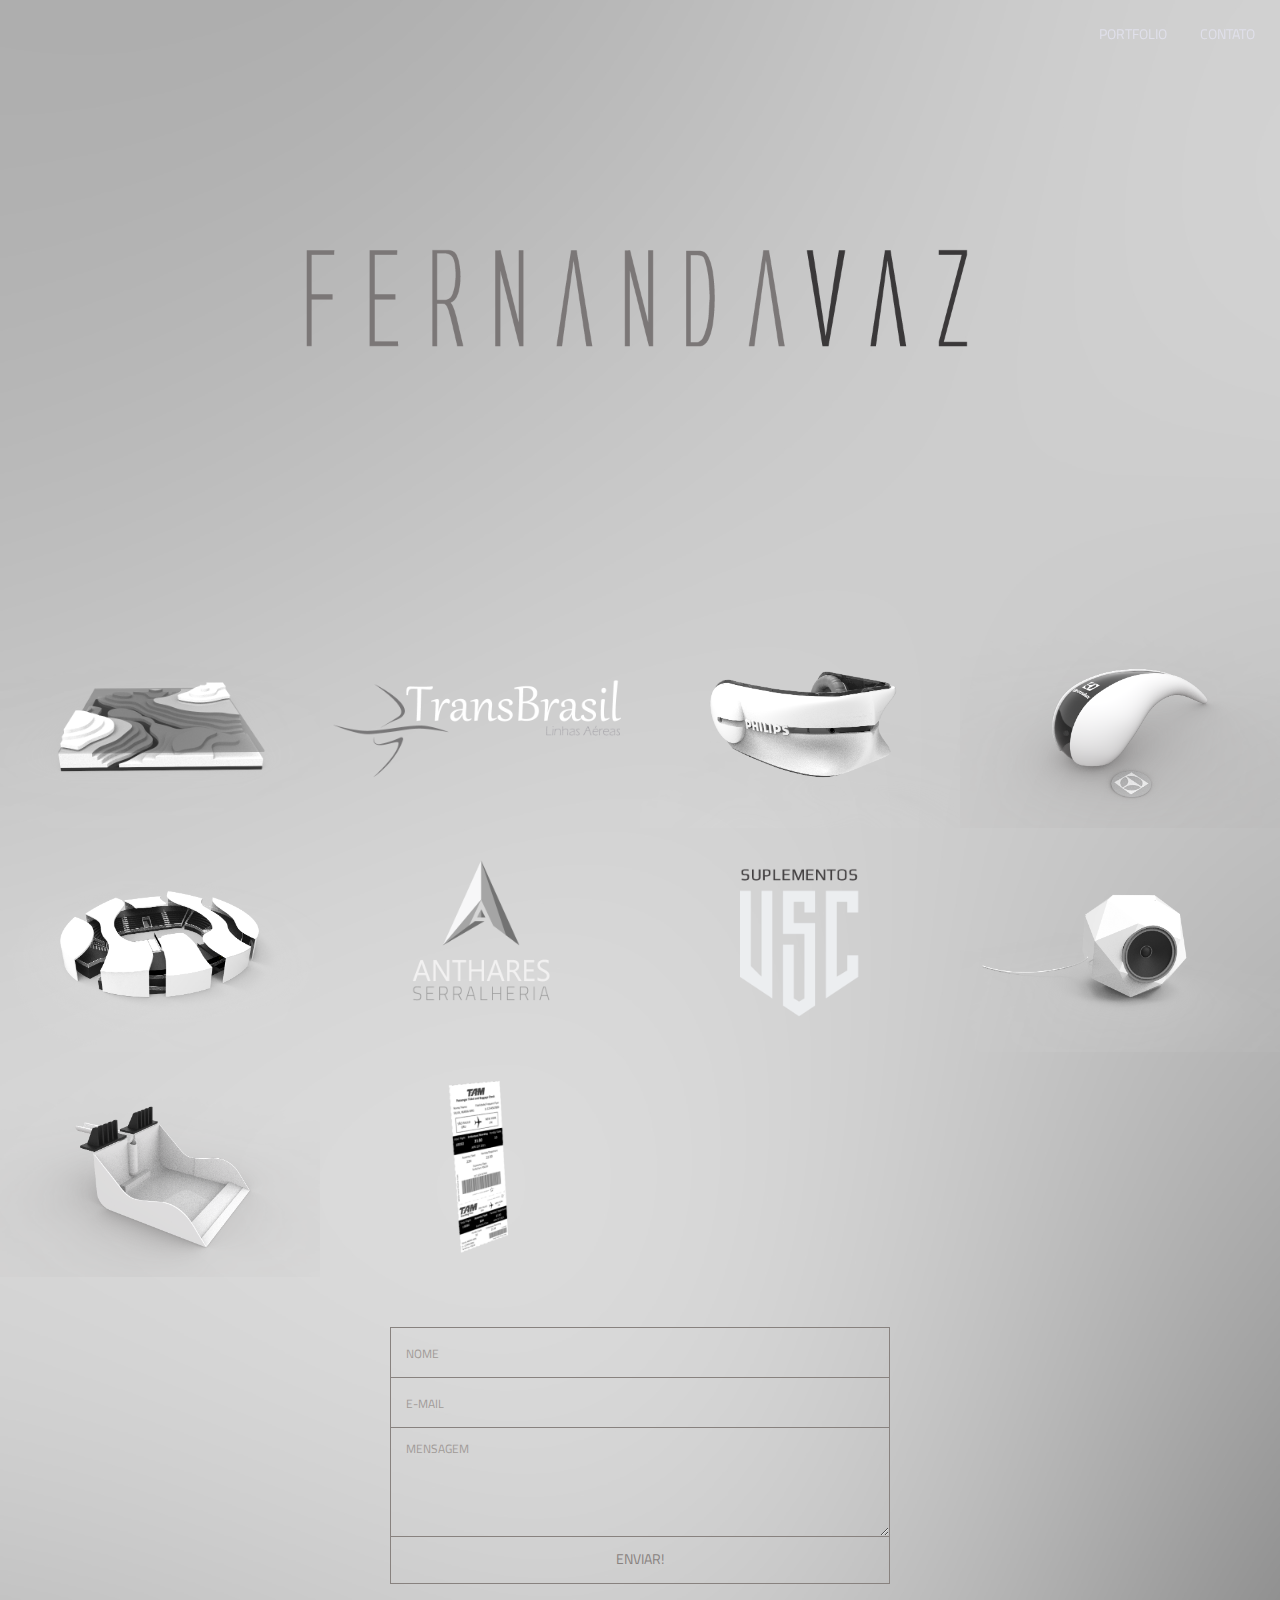
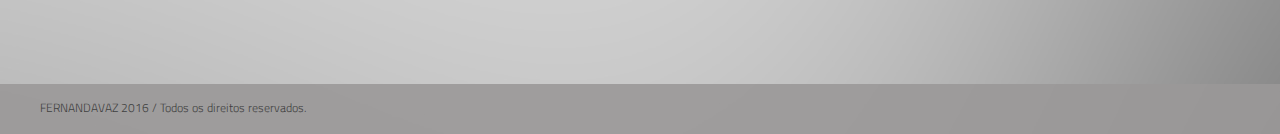
<file: a_b/index-a.html>
<!DOCTYPE html>
<html>
<head>
    <meta charset="UTF-8" />
    <meta name="viewport" content="width=device-width, initial-scale=1, user-scalable=no" />
    <link rel="stylesheet" type="text/css" href="../stylesheets/philips.css">
    <link rel="stylesheet" href="http://maxcdn.bootstrapcdn.com/bootstrap/3.3.7/css/bootstrap.min.css">
    <script src="https://ajax.googleapis.com/ajax/libs/jquery/1.12.4/jquery.min.js"></script>
    <script src="http://maxcdn.bootstrapcdn.com/bootstrap/3.3.7/js/bootstrap.min.js"></script>

    <link rel="stylesheet" type="text/css" href="style.css">
    <link href='https://fonts.googleapis.com/css?family=Titillium+Web:400,600,400italic,300italic,300,200italic,200' rel='stylesheet' type='text/css'>
    <link rel="shortcut icon" href="../img/iconefundoclaro.png" >
    <title> Fernada Vaz </title>
</head>

<body>

<!--SEÇÕES-->
<section class="container-fluid">

    <div class="row">
        <div class="col-xs-12">
            <header class="header">
                <nav id="menuprincipal">
                    <a class="hover" href="#portfolio"> PORTFOLIO </a>
                    <a class="hover" href="#contato"> CONTATO </a>
                </nav>
            </header>
        </div>
    </div>

    <!--INICIO-->

    <div class="row">
        <section id="inicio">
            <img class="imagem" src="../img/marca.png">
        </section>
    </div>

    <!--PORTFOLIO-->

    <section id="portfolio">
    <!--Linha1-->
    <div class="row">
        <div class="col-sm-3">
          <a data-toggle="modal" data-target="#modal1" href="#">
          <img src="../img/projetos/superficie/0.png" class="img-responsive"></a>

              <!-- Modal -->
            <div class="container">
            <div class="modal fade" id="modal1" role="dialog">
              <div class="modal-dialog modal-lg">
                <!-- Modal content-->
                <div class="modal-content">
                  <button type="button" class="close" data-dismiss="modal">&times;</button>

                  <div class="modal-header">
                    <div class="row">
                        <div class="col-md-6">
                            <img src="../img/projetos/superficie/b.png" class="img-responsive">
                        </div>
                        <div class="col-md-4 ">
                            <img src="../img/projetos/superficie/a.jpg" class="img-responsive">
                        </div>
                        <div class="col-md-6">
                            <img src="../img/projetos/superficie/6.png" class="img-responsive">
                        </div>
                    </div><!--rox-->
                  </div><!--modal-header-->

                  <div class="modal-body">
                    <div class="col-sm-3">
                      <img src="../img/projetos/superficie/0.png" class="img-responsive">
                    </div> <!--col-sm-3-->
                    <div class="descricao">
                      <h1> SUPERFÍCIE PARAMÉTRICA </h1>
                      <h2> Superfície materializada a partir da frequência dos batimentos cardíacos do indivíduo ao ouvir uma determinada música.  </h2>
                      <h3> Softwares utilizados:</h3>
                      <h4> Rhino3D, Grasshopper e Keyshot. </h4>
                    </div> <!--descricao-->
                  </div><!--modal-body-->

                </div><!--modal-content-->
              </div><!--modal-dialog-->
            </div><!--modal-fade-->
          </div><!--container-->
        </div><!--row-->



        <div class="col-sm-3 ">
            <img src="../img/projetos/transbrasil/0.png" class="img-responsive">
       </div>
        <div class="col-sm-3 ">
            <img src="../img/projetos/philips/0.png" class="img-responsive">
        </div>
        <div class="col-sm-3">
            <img src="../img/projetos/electrolux/0.png" class="img-responsive">
        </div>
    </div>

    <!--Linha2-->
    <div class="row">
        <div class="col-sm-3">
            <img src="../img/projetos/arenabb/0.png" class="img-responsive">
        </div>
        <div class="col-sm-3 ">
            <img src="../img/projetos/serralheria/0.png" class="img-responsive">
        </div>
        <div class="col-sm-3 ">
            <img src="../img/projetos/vsc/0.png" class="img-responsive">
        </div>
        <div class="col-sm-3">
            <img src="../img/projetos/caixa/0.png" class="img-responsive">
        </div>
    </div>

    <!--Linha3-->
    <div class="row">
        <div class="col-sm-3">
            <img src="../img/projetos/pa/0.png" class="img-responsive">
        </div>
        <div class="col-sm-3 ">
            <img src="../img/projetos/tam/01.png" class="img-responsive">
        </div>
    </div>
  </section>


    <div id="contato" class="row">
        <form id="form" class="topBefore" action="https://formspree.io/fernandasvo@hotmail.com" method="post">
            <div class="form-group">
                <input id="name" type="text" placeholder="NOME" name="fullname" >
            </div>
            <div class="form-group">
                <input id="email" type="text" placeholder="E-MAIL" name="email">
            </div>
            <div class="form-group">
              <textarea id="message" placeholder="MENSAGEM"></textarea>
            </div>
            <input id="submit" type="submit" value="ENVIAR!">
        </form>
    </div>

    <div class="row">
        <footer>
            <section class=direitos> FERNANDAVAZ 2016 / Todos os direitos reservados. </section>
        </footer>
    </div>
    <!--Fim  de GRID DE PROJETOS-->

</section><!--portfolio-->

</body>
</html>
</file>
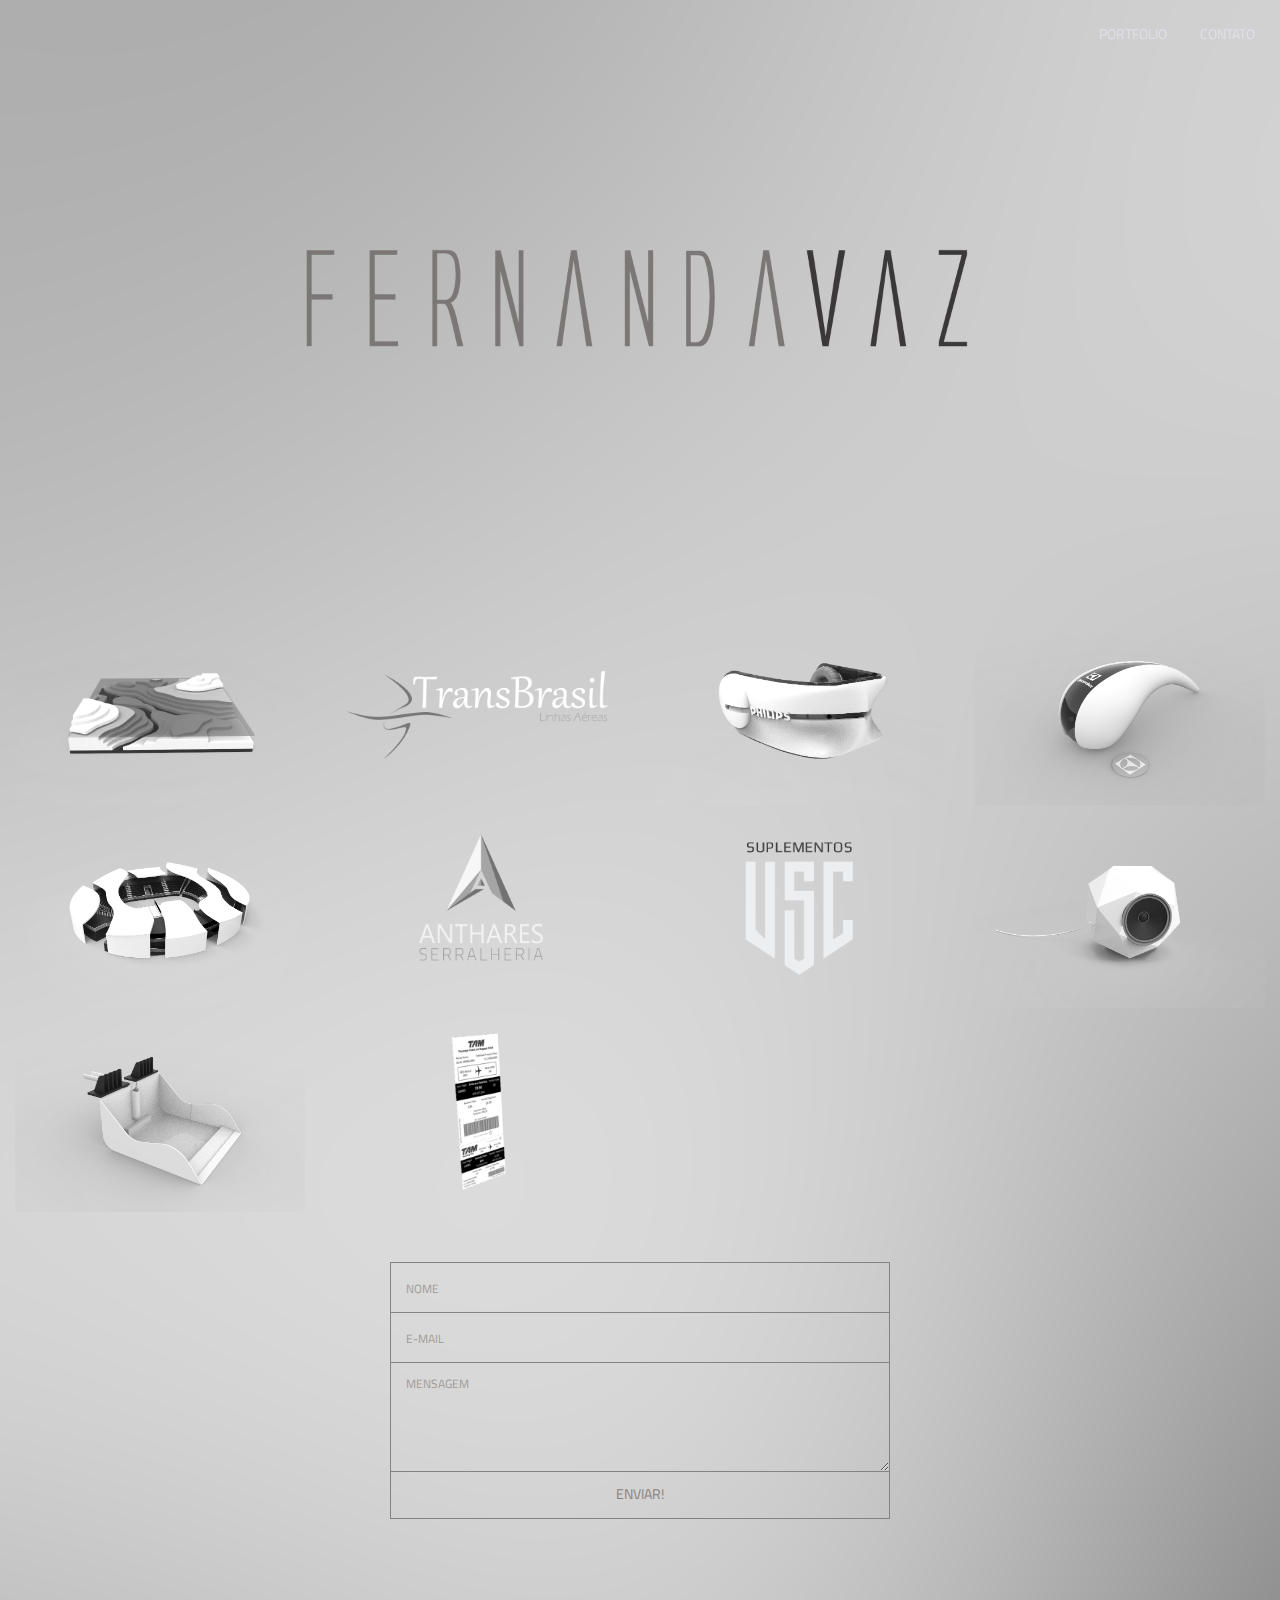
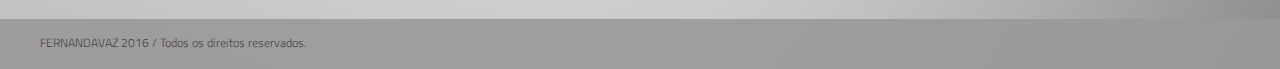
<file: a_b/index-b.html>
<!DOCTYPE html>
<html>
<head>
    <meta charset="UTF-8" />
    <meta name="viewport" content="width=device-width, initial-scale=1, user-scalable=no" />
    <link rel="stylesheet" type="text/css" href="../stylesheets/philips.css">
    <link rel="stylesheet" href="http://maxcdn.bootstrapcdn.com/bootstrap/3.3.7/css/bootstrap.min.css">
    <script src="https://ajax.googleapis.com/ajax/libs/jquery/1.12.4/jquery.min.js"></script>
    <script src="http://maxcdn.bootstrapcdn.com/bootstrap/3.3.7/js/bootstrap.min.js"></script>

    <link rel="stylesheet" type="text/css" href="style-b.css">
    <link href='https://fonts.googleapis.com/css?family=Titillium+Web:400,600,400italic,300italic,300,200italic,200' rel='stylesheet' type='text/css'>
    <link rel="shortcut icon" href="../img/iconefundoclaro.png" >
    <title> Fernada Vaz </title>
</head>

<body>

<!--SEÇÕES-->
<section class="container-fluid">

    <div class="row">
        <div class="col-xs-12">
            <header class="header">
                <nav id="menuprincipal">
                    <a class="hover" href="#portfolio"> PORTFOLIO </a>
                    <a class="hover" href="#contato"> CONTATO </a>
                </nav>
            </header>
        </div>
    </div>

    <!--INICIO-->

    <div class="row">
        <section id="inicio">
            <img class="img-responsive" src="../img/marca.png">
        </section>
    </div>

    <!--PORTFOLIO-->

    <section id="portfolio">
        <!--Linha1-->
        <div class="row">
            <div class="col-sm-3">
                <a data-toggle="modal" data-target="#modal1" href="#">
                    <img src="../img/projetos/superficie/0.png" class="img-responsive superficie">
                </a>
                <div class="container">

                    <!-- Modal -->
                    <div class="modal fade" id="modal1" role="dialog">
                        <div class="modal-dialog modal-lg">
                            <!-- Modal content-->
                            <div class="modal-content">
                                <div class="modal-header">
                                    <button type="button" class="close" data-dismiss="modal">&times;</button>
                                    <div class="row">
                                        <div class="col-md-4">
                                            <img src="../img/projetos/superficie/b.png" class="img-responsive">
                                        </div>
                                        <div class="col-md-4 ">
                                            <img src="../img/projetos/superficie/a.jpg" class="img-responsive">
                                        </div>
                                        <div class="col-md-4 ">
                                            <img src="../img/projetos/superficie/6.png" class="img-responsive">
                                        </div>
                                    </div>
                                </div>
                                <div class="modal-body">
                                    <div class="col-sm-4">
                                        <img src="../img/projetos/superficie/0.png" class="img-responsive">
                                    </div>
                                    <h1> SUPERFÍCIE PARAMÉTRICA </h1>
                                    <h2> Superfície materializada a partir da frequência dos batimentos cardíacos do indivíduo ao ouvir uma determinada música.  </h2>
                                    <h3> Softwares utilizados:</h3>
                                    <h4> Rhino3D, Grasshopper e Keyshot. </h4>
                                </div>
                            </div>
                        </div>
                    </div>

                </div>
            </div>



            <div class="col-sm-3 ">
                <img src="../img/projetos/transbrasil/0.png" class="img-responsive transbrasil">
            </div>
            <div class="col-sm-3 ">
                <img src="../img/projetos/philips/0.png" class="img-responsive philips">
            </div>
            <div class="col-sm-3">
                <img src="../img/projetos/electrolux/0.png" class="img-responsive electrolux">
            </div>
        </div>

        <!--Linha2-->
        <div class="row">
            <div class="col-sm-3">
                <img src="../img/projetos/arenabb/0.png" class="img-responsive arena">
            </div>
            <div class="col-sm-3 ">
                <img src="../img/projetos/serralheria/0.png" class="img-responsive serralheria">
            </div>
            <div class="col-sm-3 ">
                <img src="../img/projetos/vsc/0.png" class="img-responsive vsc">
            </div>
            <div class="col-sm-3">
                <img src="../img/projetos/caixa/0.png" class="img-responsive caixa">
            </div>
        </div>

        <!--Linha3-->
        <div class="row">
            <div class="col-sm-3">
                <img src="../img/projetos/pa/0.png" class="img-responsive pa">
            </div>
            <div class="col-sm-3 ">
                <img src="../img/projetos/tam/01.png" class="img-responsive tam">
            </div>
        </div>
    </section>


    <div id="contato" class="row">
        <form id="form" class="topBefore" action="https://formspree.io/fernandasvo@hotmail.com" method="post">
            <div class="form-group">
                <input id="name" type="text" placeholder="NOME" name="name" >
            </div>
            <div class="form-group">
                <input id="email" type="text" placeholder="E-MAIL" name="email">
            </div>
            <div class="form-group">
                <textarea id="message" placeholder="MENSAGEM" name="message"></textarea>
            </div>
            <input id="submit" type="submit" value="ENVIAR!">
        </form>
    </div>

    <div class="row">
        <footer>
            <section class=direitos> FERNANDAVAZ 2016 / Todos os direitos reservados. </section>
        </footer>
    </div>
    <!--Fim  de GRID DE PROJETOS-->
    <!--Fim  de PORTFOLIO-->
</section>

</body>
</html>
</file>
<file: stylesheets/philips.css>
.philips-sprite {
    background-image: url(../img/projetos/philips/philips-spritesheet.png) ;
    background-repeat: no-repeat;
    background-position: 50% 50%;
    display: block;
}

.philips-sprite-0 {
    width: 1024px;
    height: 719px;
    background-position: 0 0;
}

.philips-sprite-1 {
    width: 1024px;
    height: 719px;
    background-position: -1024px 0;
}
</file>
<file: a_b/style.css>
/* CSS Reset Starts*/

/* http://meyerweb.com/eric/tools/css/reset/
   v2.0 | 20110126
   License: none (public domain)
*/

html, body, div, span, applet, object, iframe,
h1, h2, h3, h4, h5, h6, p, blockquote, pre,
a, abbr, acronym, address, big, cite, code,
del, dfn, em, img, ins, kbd, q, s, samp,
small, strike, strong, sub, sup, tt, var,
b, u, i, center,
dl, dt, dd, ol, ul, li,
fieldset, form, label, legend,
table, caption, tbody, tfoot, thead, tr, th, td,
article, aside, canvas, details, embed,
figure, figcaption, footer, header, hgroup,
menu, nav, output, ruby, section, summary,
time, mark, audio, video {
	margin: 0;
	padding: 0;
	border: 0;
	font-size: 100%;
	font: inherit;
	vertical-align: baseline;
}
/* HTML5 display-role reset for older browsers */
article, aside, details, figcaption, figure,
footer, header, hgroup, menu, nav, section {
	display: block;
}
body {
	line-height: 1;
}
ol, ul {
	list-style: none;
}
blockquote, q {
	quotes: none;
}
blockquote:before, blockquote:after,
q:before, q:after {
	content: '';
	content: none;
}
table {
	border-collapse: collapse;
	border-spacing: 0;
}

/* CSS Reset Ends*/

/*STYLE PAGE*/

body {
  font-family: 'Titillium Web', 'Century Gothic', sans-serif;
  margin: 0;
	background: url(../img/portfolio.jpg) repeat;
	}

/*NAVBAR*/

.header {
    position: fixed;
  justify-content: space-between;
	z-index: 3;
  height: 60px;
  width: 100%;
	/*box-shadow: 0px 0px 5px 0px rgba(0,0,0,0.4);*/
}

.header img {
  margin-left: 34px;
  margin-top: 12px;
  margin-bottom: 0;
  height: 35px;

}

.header nav {
    display: table;
    float: right;
    margin-right: 40px;
    margin-top: 25px;

}

.header nav a {
  color: #e0e0eb;
  font-size: 14px;
  font-weight: 400;
  text-decoration: none;
  margin-left: 30px;
}

.page {
	font-weight: 600;
	 	color: rgba(63, 63, 63, 0.6);
}

.hover:hover {
 	color: rgba(63, 63, 63, 0.9);
}

/*INICIO*/


.imagem {
  width: 100%;
}

/*SEÇÕES*/

#secoes {
  display: flex;
  flex-direction: column;
  position: relative;
}

.secao {
	/*box-shadow: 0px 0px 5px 0px rgba(0,0,0,0.4);*/
  padding: 38px;
}


/*PORTFOLIO*/

#menuportfolio {
	display: flex;
	flex-direction: row;
	flex-wrap: nowrap;
	justify-content: flex-end;
	right: 40px;
}


nav a {
  color: rgb(63, 63, 63);
  font-size: 12px;
  font-weight: 400;
  text-decoration: none;
  margin-left: 30px;
}

nav a:hover {
 	color: rgb(63, 63, 63);
	font-weight: 600;
}

  /* GRID*/

.gridprojetos {
  display: flex;
  flex-wrap: wrap;
  width: 90%;
}

.img-box {
  width: 25%;
  min-width: 250px;
  margin: 0;


}

.img-box img{
  width: 100%;

}

.img-box img.img-hover {
  display: none;

}
.img-box:hover img.img-default {
  display: none;


}
.img-box:hover img.img-hover {
  display: inherit;


}

/*POP UP*/

.modal-lg {
  width: 95%;
	height: 92%;
  position: relative;
  transition: all 5s ease-in-out;
}

.close {
	z-index: 3;
}
.close:hover {
  color: black;
}



/*PROJECT IMAGES*/

.projectimgs {
	width: 100%;
	max-height: 420px;
	box-shadow: 0px 0px 5px 0px rgba(0,0,0,0.4);
	display: flex;
	flex-direction: row;
	overflow: auto;

}

.carroussel {
	max-height: 420px;
}

/*PROJECT INFOS*/

.modal-header {
	padding: 0;
	margin: 0;
	border: 0;
	overflow: auto;
}

.col-md-4{
	padding: 0;
}
/*DESCRIÇÃO*/

.col-sm-3 {
	padding: 0;
}


.modal-body {
 margin: 0;
 padding: 0;
}

.descricao {
	margin: 30px;
}

h1 {
	font-size: 1.3em;
	font-weight: bold;
	margin-bottom: 0.4em;
}


h2 {
	font-size: 1.03em;
	line-height: 1.2em;
}

h3 {
	font-size: 1em;
	font-weight: bold;
	margin-top: 1em;
	margin-bottom: 0.3em;
	color: rgb(62, 62, 62);
}

h4 {
	font-size: 0.8em;
	color: rgb(62, 62, 62);
}

/*SCROLL BAR*/

::-webkit-scrollbar-track {
    background-color: #e8e8e8;

}
::-webkit-scrollbar {
    width: 0px;
    background: black;
}
::-webkit-scrollbar-thumb {
    background: #949494;

}

/*CONTATO*/

input::-webkit-input-placeholder, textarea::-webkit-input-placeholder {
  color: #a09a97;
  font-size: 0.875em;
}

input:focus::-webkit-input-placeholder, textarea:focus::-webkit-input-placeholder {
  color: #bbb5af;
}

input::-moz-placeholder, textarea::-moz-placeholder {
  color: #a09a97;
  font-size: 0.875em;
}

input:focus::-moz-placeholder, textarea:focus::-moz-placeholder {
  color: #bbb5af;
}

input::placeholder, textarea::placeholder {
  color: #a09a97;
  font-size: 0.875em;
}

input:focus::placeholder, textarea::focus:placeholder {
  color: #bbb5af;
}

input::-ms-placeholder, textarea::-ms-placeholder {
  color: #a09a97;
  font-size: 0.875em;
}

input:focus::-ms-placeholder, textarea:focus::-ms-placeholder {
  color: #bbb5af;
}

/* on hover placeholder */

input:hover::-webkit-input-placeholder, textarea:hover::-webkit-input-placeholder {
  color: #e2dedb;
  font-size: 0.875em;
}

input:hover:focus::-webkit-input-placeholder, textarea:hover:focus::-webkit-input-placeholder {
  color: #cbc6c1;
}

input:hover::-moz-placeholder, textarea:hover::-moz-placeholder {
  color: #e2dedb;
  font-size: 0.875em;
}

input:hover:focus::-moz-placeholder, textarea:hover:focus::-moz-placeholder {
  color: #cbc6c1;
}

input:hover::placeholder, textarea:hover::placeholder {
  color: #e2dedb;
  font-size: 0.875em;
}

input:hover:focus::placeholder, textarea:hover:focus::placeholder {
  color: #cbc6c1;
}

input:hover::placeholder, textarea:hover::placeholder {
  color: #e2dedb;
  font-size: 0.875em;
}

input:hover:focus::-ms-placeholder, textarea:hover::focus:-ms-placeholder {
  color: #cbc6c1;
}

#form {
  position: relative;
  width: 500px;
  margin: 50px auto 100px auto;
}

input {
  font-family: 'Titillium Web', sans-serif;
  font-size: 0.875em;
  width: 100%;
  height: 50px;
  padding: 0px 15px 0px 15px;

  background: transparent;
  outline: none;
  color: #88827f;

  border: solid 1px #88827f;
  border-bottom: none;

  transition: all 0.3s ease-in-out;
  -webkit-transition: all 0.3s ease-in-out;
  -moz-transition: all 0.3s ease-in-out;
  -ms-transition: all 0.3s ease-in-out;
}

input:hover {
  background: #88827f;
  color: #e2dedb;
}

textarea {
  width: 100%;
  height: 110px;
  max-height: 110px;
  padding: 15px;

  background: transparent;
  outline: none;

  color: #88827f;
  font-family: 'Titillium Web', sans-serif;
  font-size: 0.875em;

  border: solid 1px #88827f;

  transition: all 0.3s ease-in-out;
  -webkit-transition: all 0.3s ease-in-out;
  -moz-transition: all 0.3s ease-in-out;
  -ms-transition: all 0.3s ease-in-out;
}

textarea:hover {
  background: #88827f;
  color: #e2dedb;
}

#submit {
  width: 100%;

  padding: 0;
  margin: -5px 0px 0px 0px;

  font-family: 'Titillium Web', sans-serif;
  font-size: 0.875em;
  color: #88827f;

  outline:none;
  cursor: pointer;

  border: solid 1px #88827f;
  border-top: none;
}

#submit:hover {
  color: #e2dedb;
}

/*FOOTER*/

footer {
	background-color: rgba(154, 152, 152, 0.9);
  bottom: 0;
  width: 100%;
  height: 50px;

}

.direitos {
  font-weight: 300;
  color:rgb(63, 63, 63);
  display: inline-block;;
  margin: 18px;
  font-size: 12px;
	margin-left: 40px;

}


.form-group{
    margin-bottom: 0px;
}
</file>
<file: a_b/style-b.css>
/* CSS Reset Starts*/

/* http://meyerweb.com/eric/tools/css/reset/
   v2.0 | 20110126
   License: none (public domain)
*/

html, body, div, span, applet, object, iframe,
h1, h2, h3, h4, h5, h6, p, blockquote, pre,
a, abbr, acronym, address, big, cite, code,
del, dfn, em, img, ins, kbd, q, s, samp,
small, strike, strong, sub, sup, tt, var,
b, u, i, center,
dl, dt, dd, ol, ul, li,
fieldset, form, label, legend,
table, caption, tbody, tfoot, thead, tr, th, td,
article, aside, canvas, details, embed,
figure, figcaption, footer, header, hgroup,
menu, nav, output, ruby, section, summary,
time, mark, audio, video {
    margin: 0;
    padding: 0;
    border: 0;
    font-size: 100%;
    font: inherit;
    vertical-align: baseline;
}
/* HTML5 display-role reset for older browsers */
article, aside, details, figcaption, figure,
footer, header, hgroup, menu, nav, section {
    display: block;
}
body {
    line-height: 1;
}
ol, ul {
    list-style: none;
}
blockquote, q {
    quotes: none;
}
blockquote:before, blockquote:after,
q:before, q:after {
    content: none;
}
table {
    border-collapse: collapse;
    border-spacing: 0;
}

/* CSS Reset Ends*/

/*STYLE PAGE*/

body {
    font-family: 'Titillium Web', 'Century Gothic', sans-serif;
    margin: 0;
    background: url(../img/portfolio.jpg) repeat;
}

/*NAVBAR*/

.header {
    position: fixed;
    justify-content: space-between;
    z-index: 3;
    height: 60px;
    width: 100%;
    /*box-shadow: 0px 0px 5px 0px rgba(0,0,0,0.4);*/
}

.header img {
    margin-left: 34px;
    margin-top: 12px;
    margin-bottom: 0;
    height: 35px;

}

.header nav {
    display: table;
    float: right;
    margin-right: 40px;
    margin-top: 25px;

}

.header nav a {
    color: #e0e0eb;
    font-size: 14px;
    font-weight: 400;
    text-decoration: none;
    margin-left: 30px;
}

.page {
    font-weight: 600;
    color: rgba(63, 63, 63, 0.6);
}

.hover:hover {
    color: rgba(63, 63, 63, 0.9);
}

/*INICIO*/


.imagem {
    width: 100%;
}

/*SEÇÕES*/

#secoes {
    display: flex;
    flex-direction: column;
    position: relative;
}

.secao {
    /*box-shadow: 0px 0px 5px 0px rgba(0,0,0,0.4);*/
    padding: 38px;
}


/*PORTFOLIO*/

#menuportfolio {
    display: flex;
    flex-direction: row;
    flex-wrap: nowrap;
    justify-content: flex-end;
    right: 40px;
}


nav a {
    color: rgb(63, 63, 63);
    font-size: 12px;
    font-weight: 400;
    text-decoration: none;
    margin-left: 30px;
}

nav a:hover {
    color: rgb(63, 63, 63);
    font-weight: 600;
}

/* GRID*/

.gridprojetos {
    display: flex;
    flex-wrap: wrap;
    width: 90%;
}

.img-box {
    width: 25%;
    min-width: 250px;
    margin: 0;


}

.img-box img{
    width: 100%;

}

.img-box img.img-hover {
    display: none;

}
.img-box:hover img.img-default {
    display: none;


}
.img-box:hover img.img-hover {
    display: inherit;


}

/*POP UP*/

.modal-lg {
    width: 95%;
    height: 92%;
    position: relative;
    transition: all 5s ease-in-out;
}

.close {

}
.close:hover {
    color: black;
}



/*PROJECT IMAGES*/

.projectimgs {
    width: 100%;
    max-height: 420px;
    box-shadow: 0px 0px 5px 0px rgba(0,0,0,0.4);
    display: flex;
    flex-direction: row;
    overflow: auto;

}

.carroussel {
    max-height: 420px;
}

/*PROJECT INFOS*/

.img-infos {
    width: 20%;
    margin-right: 20px;
    margin-left: 10px;

}

.img-infos img {
    width: 100%;

}


/*DESCRIÇÃO*/

.modal-body {
    margin: 30px;

}

h1 {
    font-size: 1.3em;
    font-weight: bold;
    margin-bottom: 0.4em;
}


h2 {
    font-size: 1.03em;
    line-height: 1.2em;
}

h3 {
    font-size: 1em;
    font-weight: bold;
    margin-top: 1em;
    margin-bottom: 0.3em;
    color: rgb(62, 62, 62);
}

h4 {
    font-size: 0.8em;
    color: rgb(62, 62, 62);
}

/*SCROLL BAR*/

::-webkit-scrollbar-track {
    background-color: #e8e8e8;

}
::-webkit-scrollbar {
    width: 0px;
    background: black;
}
::-webkit-scrollbar-thumb {
    background: #949494;

}

/*CONTATO*/

input::-webkit-input-placeholder, textarea::-webkit-input-placeholder {
    color: #a09a97;
    font-size: 0.875em;
}

input:focus::-webkit-input-placeholder, textarea:focus::-webkit-input-placeholder {
    color: #bbb5af;
}

input::-moz-placeholder, textarea::-moz-placeholder {
    color: #a09a97;
    font-size: 0.875em;
}

input:focus::-moz-placeholder, textarea:focus::-moz-placeholder {
    color: #bbb5af;
}


/* on hover placeholder */

input:hover::-webkit-input-placeholder, textarea:hover::-webkit-input-placeholder {
    color: #e2dedb;
    font-size: 0.875em;
}

input:hover:focus::-webkit-input-placeholder, textarea:hover:focus::-webkit-input-placeholder {
    color: #cbc6c1;
}

input:hover::-moz-placeholder, textarea:hover::-moz-placeholder {
    color: #e2dedb;
    font-size: 0.875em;
}

input:hover:focus::-moz-placeholder, textarea:hover:focus::-moz-placeholder {
    color: #cbc6c1;
}


#form {
    position: relative;
    width: 500px;
    margin: 50px auto 100px auto;
}

input {
    font-family: 'Titillium Web', sans-serif;
    font-size: 0.875em;
    width: 100%;
    height: 50px;
    padding: 0px 15px 0px 15px;

    background: transparent;
    outline: none;
    color: #88827f;

    border: solid 1px #88827f;
    border-bottom: none;

    transition: all 0.3s ease-in-out;
    -webkit-transition: all 0.3s ease-in-out;
    -moz-transition: all 0.3s ease-in-out;
    -ms-transition: all 0.3s ease-in-out;
}

input:hover {
    background: #88827f;
    color: #e2dedb;
}

textarea {
    width: 100%;
    height: 110px;
    max-height: 110px;
    padding: 15px;

    background: transparent;
    outline: none;

    color: #88827f;
    font-family: 'Titillium Web', sans-serif;
    font-size: 0.875em;

    border: solid 1px #88827f;

    transition: all 0.3s ease-in-out;
    -webkit-transition: all 0.3s ease-in-out;
    -moz-transition: all 0.3s ease-in-out;
    -ms-transition: all 0.3s ease-in-out;
}

textarea:hover {
    background: #88827f;
    color: #e2dedb;
}

#submit {
    width: 100%;

    padding: 0;
    margin: -5px 0px 0px 0px;

    font-family: 'Titillium Web', sans-serif;
    font-size: 0.875em;
    color: #88827f;

    outline:none;
    cursor: pointer;

    border: solid 1px #88827f;
    border-top: none;
}

#submit:hover {
    color: #e2dedb;
}

/*FOOTER*/

footer {
    background-color: rgba(154, 152, 152, 0.9);
    bottom: 0;
    width: 100%;
    height: 50px;

}

.direitos {
    font-weight: 300;
    color:rgb(63, 63, 63);
    display: inline-block;;
    margin: 18px;
    font-size: 12px;
    margin-left: 40px;

}

.form-group{
    margin-bottom: 0px;
}

.superficie:hover{
    content:url(../img/projetos/superficie/1.png);
}
.transbrasil:hover{
    content:url(../img/projetos/transbrasil/1.png);
}
.philips:hover{
    content:url(../img/projetos/philips/1.png);
}
.arena:hover{
    content:url(../img/projetos/arenabb/1.png);
}

.electrolux:hover{
    content:url(../img/projetos/electrolux/1.png);
}

.serralheria:hover{
    content:url(../img/projetos/serralheria/1.png);
}

.vsc:hover{
    content:url(../img/projetos/vsc/1.png);
}
.caixa:hover{
    content:url(../img/projetos/caixa/1.png);
}
.pa:hover{
    content:url(../img/projetos/pa/1.png);
}
.tam:hover{
    content:url(../img/projetos/tam/1.png);
}
</file>
